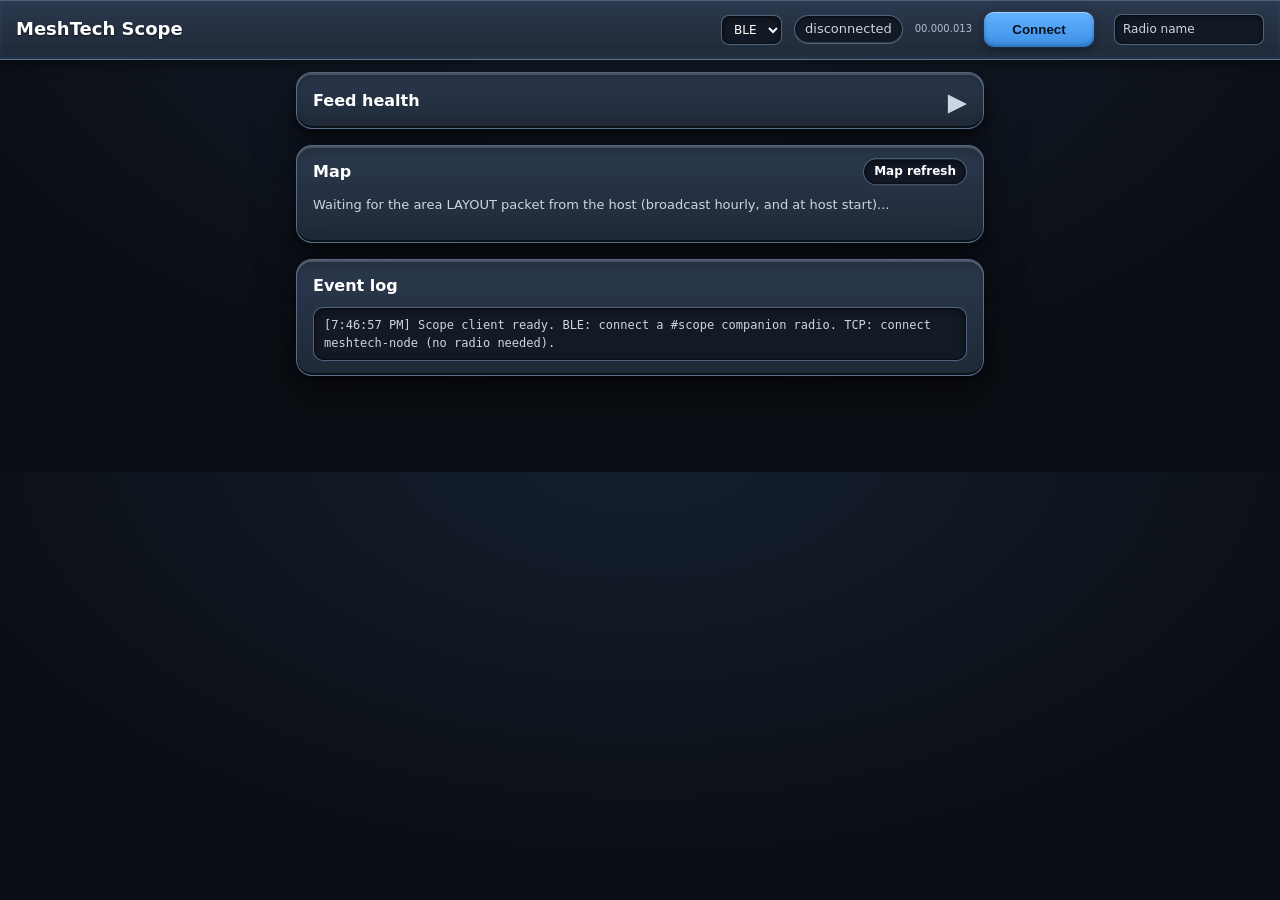
<file: app/index.html>
<!doctype html>
<html lang="en">
<head>
  <meta charset="UTF-8" />
  <meta name="viewport" content="width=device-width, initial-scale=1.0, viewport-fit=cover" />
  <meta name="theme-color" content="#0e1116" />
  <!-- connect-src ws: - SELF-CONTAINED RULE (PROJECT.md 2026-09-21):
       direct mode's feed link replaces the companion-radio link, so the
       page connects to the HOST NODE's ws:// address, not its own origin.
       Only ws:// is opened to the network; scripts/styles/forms stay self. -->
  <meta http-equiv="Content-Security-Policy" content="default-src 'self'; script-src 'self' 'sha256-IMX6UJL759Zrdd2wq0iOrBGmqtbjuDWuWc3wVtD6HJM='; style-src 'self' 'unsafe-inline'; img-src 'self' data:; connect-src 'self' ws:; object-src 'none'; base-uri 'none'; form-action 'none'" />
  <title>MeshTech Scope</title>
  <link rel="manifest" href="./manifest.webmanifest" />
  <meta name="mobile-web-app-capable" content="yes" />
  <meta name="apple-mobile-web-app-capable" content="yes" />
  <meta name="apple-mobile-web-app-status-bar-style" content="black-translucent" />
  <meta name="apple-mobile-web-app-title" content="Scope" />
  <link rel="icon" href="./icon.svg" type="image/svg+xml" />
  <link rel="apple-touch-icon" href="./icon-192.png" />
</head>
<body>
  <header>
    <h1>MeshTech Scope</h1>
    <select id="source-mode" aria-label="Packet source">
      <option value="radio">BLE</option>
      <option value="direct">TCP</option>
    </select>
    <span id="conn-state" data-state="disconnected">disconnected</span>
    <span id="app-version" class="appversion"></span>
    <button id="connect" class="primary">Connect</button>
    <input id="radio-name" placeholder="Radio name" />
  </header>
  <main>
    <div class="inputrow" id="node-link-row" hidden>
      <input id="node-host" placeholder="Host node address (e.g. 192.168.12.145)" />
      <input id="node-token" type="password" placeholder="Data-door password (once)" />
    </div>
    <div id="app-inner"></div>
    <div class="card">
      <h3>Event log</h3>
      <div id="log"></div>
    </div>
  </main>
  <link rel="stylesheet" href="./app.css" />
  <script type="module" src="./app.js"></script>
  <!-- Stage 1 (2026-09-22): the worker existed since the security
       review but was never REGISTERED, so the app was never
       installable. Register from the served origin only (sw.js is
       same-origin by definition); failure is logged, never fatal. -->
  <script>
    if ("serviceWorker" in navigator) {
      window.addEventListener("load", () => {
        // updateViaCache "none": the browser must NOT serve sw.js from
        // its own HTTP cache - with header-less servers (python
        // http.server, and hilltop's static handler) a stale worker
        // could otherwise pin the OLD app forever (the 2026-09-21
        // Ctrl+F5 wedge, root-caused 2026-09-22). check on every load.
        navigator.serviceWorker.register("./sw.js", {updateViaCache: "none"})
          .then((reg) => {
            if (reg.waiting) reg.waiting.postMessage({type: "SKIP_WAITING"});
            reg.addEventListener("updatefound", () => {
              const w = reg.installing;
              if (!w) return;
              w.addEventListener("statechange", () => {
                if (w.state === "installed" && navigator.serviceWorker.controller) {
                  w.postMessage({type: "SKIP_WAITING"});
                }
              });
            });
          })
          .catch((err) =>
            console.warn("service worker registration skipped:", String(err)));
      });
    }
  </script>
</body>
</html>
</file>
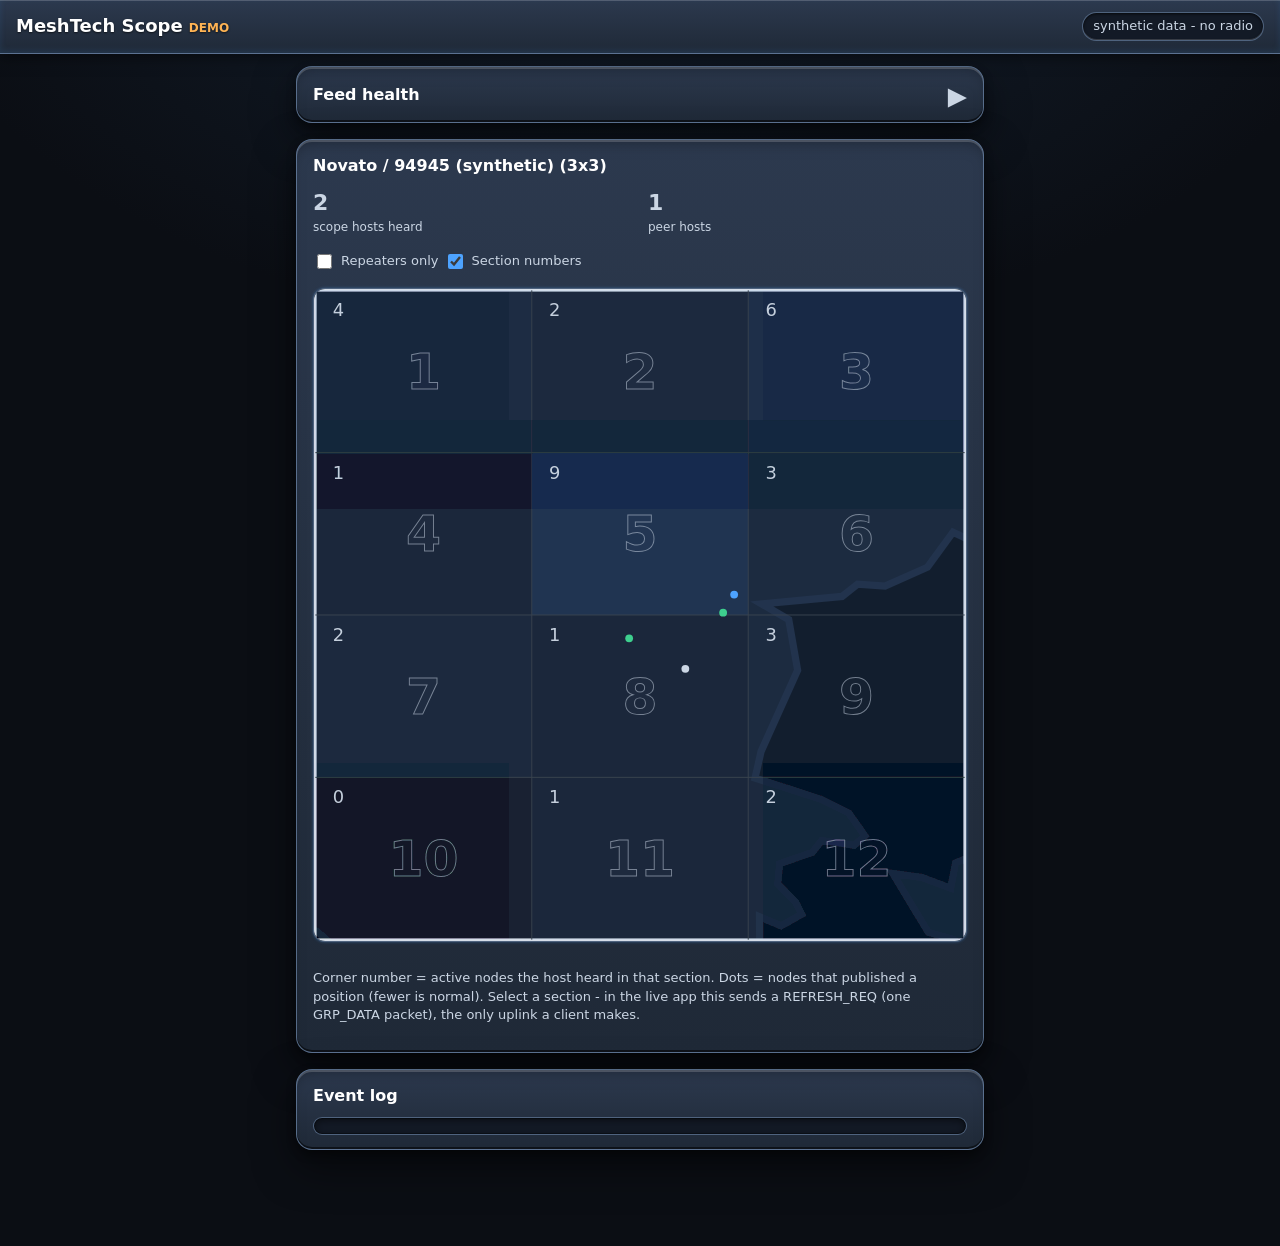
<file: app/demo.html>
<!doctype html>
<html lang="en">
<head>
  <meta charset="UTF-8" />
  <meta name="viewport" content="width=device-width, initial-scale=1.0, viewport-fit=cover" />
  <meta name="theme-color" content="#0e1116" />
  <meta http-equiv="Content-Security-Policy" content="default-src 'self'; script-src 'self'; style-src 'self' 'unsafe-inline'; img-src 'self' data:; connect-src 'self'; object-src 'none'; base-uri 'none'; form-action 'none'" />
  <title>MeshTech Scope - DEMO</title>
  <link rel="stylesheet" href="./demo.css" />
</head>
<body>
  <header>
    <h1>MeshTech Scope <span style="color:#ffb454;font-size:12px">DEMO</span></h1>
    <span id="conn-state" data-state="synthetic">synthetic data - no radio</span>
  </header>
  <main>
    <div id="app-inner"></div>
    <div class="card">
      <h3>Event log</h3>
      <div id="log"></div>
    </div>
  </main>
  <script type="module" src="./demo.js"></script>
</body>
</html>
</file>
<file: app/app.css>
:root{--bg: #0b0e14;--card: #161b23;--line: #232b36;--text: #e6ebf2;--muted: #8b98a8;--accent: #4da3ff;--good: #3ecf8e;--warn: #ffb454;--panel-hi: rgba(255, 255, 255, .18);--panel-lo: rgba(0, 0, 0, .55);--panel-edge: rgba(140, 172, 214, .5);--panel-drop: 0 16px 40px rgba(0, 0, 0, .5), 0 4px 10px rgba(0, 0, 0, .38);--panel-grad: linear-gradient(180deg, #2c394e 0%, #1f2937 100%);--screen-bg: #131a26;--screen-inset: inset 0 2px 8px rgba(0, 0, 0, .55), inset 0 0 0 1px rgba(0, 0, 0, .35);--glow-accent: 0 0 3px rgba(77, 163, 255, .35);--text: #ffffff;--muted: #cbd6e4}*{box-sizing:border-box}body{margin:0;background:radial-gradient(1200px 700px at 50% -8%,#14202f,var(--bg) 62%);color:var(--text);font:16px/1.45 system-ui,-apple-system,Segoe UI,Roboto,sans-serif}header{display:flex;align-items:center;gap:12px;padding:12px 16px;background:var(--panel-grad);border-bottom:1px solid var(--panel-edge);box-shadow:0 2px 14px #0000008c,inset 0 1px 0 var(--panel-hi),inset 0 -2px 6px #4da3ff1f;position:sticky;top:0;z-index:5}header h1{font-size:18px;margin:0;flex:1;text-shadow:0 1px 2px rgba(0,0,0,.6)}#conn-state{font-size:13px;padding:4px 10px;border-radius:999px;border:1px solid var(--panel-edge);background:var(--screen-bg);box-shadow:inset 0 1px 3px #000000b3,inset 0 -1px 0 var(--panel-hi);color:var(--muted)}#conn-state[data-state=connected]{color:var(--good);border-color:var(--good)}#conn-state[data-state=connecting]{color:var(--warn)}main{padding:12px 16px 80px;max-width:720px;margin:0 auto}.card{background:var(--panel-grad);border:1px solid var(--panel-edge);border-radius:16px;padding:14px 16px;margin-bottom:16px;box-shadow:var(--panel-drop),inset 0 2px 0 var(--panel-hi),inset 0 -2px 0 var(--panel-lo),inset 0 10px 18px -12px #00000080}.card h3{margin:0 0 10px;font-size:16px}.card h3{position:relative}.card h3 .maprefresh{position:absolute;right:0;top:50%;transform:translateY(-50%);font:inherit;font-size:12px;padding:4px 10px;border-radius:999px;border:1px solid var(--panel-edge);background:var(--screen-bg);color:var(--text);cursor:pointer;box-shadow:var(--screen-inset)}.card h3 .maprefresh:hover{border-color:var(--accent)}.card.collapsible .fhtoggle{display:flex;align-items:center;justify-content:space-between;margin:0 0 10px;padding:2px 0;cursor:pointer;-webkit-tap-highlight-color:transparent}.card.collapsible .fhtoggle .chev{font-size:2.4em;color:var(--muted);font-weight:300;line-height:.5}.card.collapsible.collapsed>:not(.fhtoggle){display:none}.card.collapsible.collapsed .fhtoggle{margin-bottom:0}.muted{color:var(--muted);font-size:13px}.statgrid{display:grid;grid-template-columns:repeat(auto-fit,minmax(160px,1fr));gap:10px 16px;margin-bottom:10px}.statgrid .big{display:block;font-size:22px;font-weight:600}.statgrid>div{color:var(--muted);font-size:12px}svg.areamap{width:100%;aspect-ratio:1;margin:8px 0;border-radius:12px;background:var(--screen-bg);border:1px solid var(--panel-edge);box-shadow:var(--screen-inset),var(--glow-accent)}svg.areamap .water{fill:#080d16}svg.areamap .land{fill:#182234;stroke:#223048;stroke-width:.004}svg.areamap .cover{fill:#1b223059;stroke:#d5dde8}svg.areamap .gridline{stroke:#39434f}svg.areamap .heat{fill:var(--accent)}svg.areamap .ghost{fill:#8b98a80f;stroke:#c3cedd;font-weight:700;font-family:inherit;pointer-events:none;opacity:.55}svg.areamap .cell{fill:transparent;cursor:pointer}svg.areamap .cell:hover{fill:#4da3ff14}svg.areamap .cellcount{fill:#cfd9e6;font-weight:400;opacity:.95;pointer-events:none}svg.areamap .dot{stroke:none}svg.areamap .dot-repeater{fill:var(--good)}svg.areamap .dot-companion{fill:var(--accent)}svg.areamap .dot-unknown{fill:var(--muted)}svg.areamap.sectionmap{aspect-ratio:auto;height:300px}svg.areamap .sqdim{fill:#1b223073}svg.areamap .sectbounds{fill:transparent;stroke:var(--accent);stroke-width:.003}svg.areamap .route-ghost{opacity:0;pointer-events:none}svg.areamap .route-ghost.show{opacity:1}svg.areamap .route-ghost polyline{fill:none;stroke:var(--warn);stroke-width:2px;stroke-dasharray:6 4;opacity:.8}svg.areamap .route-ghost circle{fill:var(--warn);opacity:.7}.rname .rarrow{color:var(--accent);font-weight:700;padding:0 2px}button.route{width:100%;text-align:left;display:flex;justify-content:space-between;gap:8px;padding:10px 12px;margin-bottom:6px;border-radius:10px;border:1px solid var(--panel-edge);background:var(--panel-grad);color:var(--text);font:inherit;cursor:pointer;box-shadow:0 2px 6px #0006,inset 0 1px 0 var(--panel-hi),inset 0 -1px 0 var(--panel-lo);transition:box-shadow .12s ease,transform .12s ease}button.route:hover{box-shadow:0 2px 6px #0006,inset 0 1px 0 var(--panel-hi),inset 0 -1px 0 var(--panel-lo),var(--glow-accent)}.route .rmuted{color:var(--muted);font-size:13px}button.primary{background:linear-gradient(180deg,#63b2ff,#3d8fe6);color:#06121f;border:none;border-radius:10px;padding:10px 14px;font-weight:600;cursor:pointer;margin-right:8px;box-shadow:0 2px 8px #00000073,inset 0 1px #ffffff73,inset 0 -2px 4px #00285059,var(--glow-accent)}button.primary:disabled{opacity:.5}#connect{min-width:110px}#radio-name{width:150px;flex:0 1 auto;background:var(--screen-bg);border:1px solid var(--panel-edge);color:var(--text);border-radius:8px;padding:6px 8px;font:inherit;font-size:12px;box-shadow:var(--screen-inset)}#radio-name:disabled{opacity:.5}#radio-name::placeholder{color:var(--muted)}#connect[data-mode=connected]{background:linear-gradient(180deg,#10161f,#1a2330);box-shadow:inset 0 2px 4px #000a14a6,inset 0 -1px 2px #5a82b42e;color:var(--good);border-color:var(--good)}#log{font:12px/1.5 ui-monospace,Menlo,Consolas,monospace;color:var(--muted);max-height:140px;overflow:auto;background:var(--screen-bg);border:1px solid var(--panel-edge);border-radius:10px;padding:8px 10px;box-shadow:var(--screen-inset)}.filter{display:inline-flex;align-items:center;gap:6px;font-size:13px;color:var(--muted, #8b93a1);margin:4px 0 8px;cursor:pointer}.filter input[type=checkbox]{accent-color:var(--accent, #4da3ff);width:15px;height:15px}svg.trail{width:100%;height:220px;background:var(--screen-bg);border-radius:10px;border:1px solid var(--panel-edge);box-shadow:var(--screen-inset),var(--glow-accent)}svg.trail circle{fill:var(--accent)}svg.trail polyline{stroke:var(--accent);stroke-width:.005;fill:none;opacity:.5}svg.trail.aging-fading polyline{opacity:.3}svg.trail.aging-fading circle{opacity:.45}svg.trail.aging-overdue polyline{opacity:.55;stroke-dasharray:.012 .008}svg.trail.aging-overdue circle{opacity:.4}svg.trail.aging-overdue circle.pulse,svg.trail.aging-ghost circle.pulse{display:none}svg.trail.aging-ghost polyline{opacity:.15}svg.trail.aging-ghost polyline{stroke-dasharray:.005 .01}svg.trail.aging-ghost circle{opacity:.2}svg.trail circle.pulse{fill:var(--warn);opacity:.95}svg.trail circle.pulsetail{fill:var(--warn);pointer-events:none}svg.trail circle.pulse{filter:drop-shadow(0 0 .003 var(--warn))}svg.trail circle.pulse{display:initial!important}svg.trail .hoplabel{font-size:.003px;fill:#aeb8c6;opacity:.9;paint-order:stroke;stroke:#0b0e13;stroke-width:.0008px;pointer-events:none}@media(prefers-reduced-motion:reduce){svg.trail circle.pulse{filter:none}}.aging{display:inline-block;padding:1px 8px;border-radius:999px;font-size:11px;border:1px solid var(--line);color:var(--muted);vertical-align:middle}.aging-fresh{color:var(--good);border-color:var(--good)}.aging-overdue{color:var(--warn);border-color:var(--warn)}.inputrow{display:flex;gap:8px;margin:8px 0 12px}.inputrow[hidden]{display:none}.inputrow input{flex:1;background:var(--screen-bg);border:1px solid var(--panel-edge);color:var(--text);border-radius:10px;padding:10px 12px;font:inherit;box-shadow:var(--screen-inset)}#source-mode{background:var(--screen-bg);border:1px solid var(--panel-edge);color:var(--text);border-radius:8px;padding:6px 8px;font:inherit;font-size:12px;box-shadow:var(--screen-inset)}#source-mode:disabled{opacity:.5}@media(max-width:600px){header{flex-wrap:wrap;padding:10px 12px;gap:8px}header h1{font-size:16px}#conn-state{font-size:12px;padding:3px 8px}button{min-height:44px}button.primary{min-height:44px;padding:10px 16px}button.route{min-height:48px;padding:12px}#connect{min-width:130px}.inputrow{flex-wrap:wrap}.inputrow input{min-width:0;flex:1 1 160px;min-height:44px;font-size:16px}#source-mode{font-size:16px;max-width:150px;min-width:0}#conn-state{order:4}#connect{order:5;margin-right:0}#radio-name{order:6;flex:0 1 124px;min-width:0;margin-left:auto}header h1{white-space:nowrap;flex-shrink:0;min-width:200px}#source-mode{flex:0 0 75px}.card h3 .maprefresh{min-height:32px}main{padding:10px 10px 72px}.card{padding:12px;border-radius:14px;margin-bottom:12px}.card h3{font-size:15px}.statgrid{grid-template-columns:repeat(auto-fit,minmax(140px,1fr));gap:8px 10px}.statgrid .big{font-size:19px}svg.areamap.sectionmap{height:min(58vw,300px)}svg.trail{height:min(52vw,220px)}#log{max-height:110px;font-size:11px;padding:6px 8px}}@media(hover:none){svg.areamap .cell:active{fill:#4da3ff14}}.appversion{font-size:10px;color:var(--muted);opacity:.85;white-space:nowrap}.dotlegend{display:flex;gap:14px;flex-wrap:wrap;font-size:11px;color:var(--muted);margin:2px 0 4px}.dotlegend-item{display:inline-flex;align-items:center;gap:5px}.dotlegend-dot{width:8px;height:8px;border-radius:50%;display:inline-block}
</file>
<file: app/demo.css>
:root{--bg: #0b0e14;--card: #161b23;--line: #232b36;--text: #e6ebf2;--muted: #8b98a8;--accent: #4da3ff;--good: #3ecf8e;--warn: #ffb454;--panel-hi: rgba(255, 255, 255, .18);--panel-lo: rgba(0, 0, 0, .55);--panel-edge: rgba(140, 172, 214, .5);--panel-drop: 0 16px 40px rgba(0, 0, 0, .5), 0 4px 10px rgba(0, 0, 0, .38);--panel-grad: linear-gradient(180deg, #2c394e 0%, #1f2937 100%);--screen-bg: #131a26;--screen-inset: inset 0 2px 8px rgba(0, 0, 0, .55), inset 0 0 0 1px rgba(0, 0, 0, .35);--glow-accent: 0 0 3px rgba(77, 163, 255, .35);--text: #ffffff;--muted: #cbd6e4}*{box-sizing:border-box}body{margin:0;background:radial-gradient(1200px 700px at 50% -8%,#14202f,var(--bg) 62%);color:var(--text);font:16px/1.45 system-ui,-apple-system,Segoe UI,Roboto,sans-serif}header{display:flex;align-items:center;gap:12px;padding:12px 16px;background:var(--panel-grad);border-bottom:1px solid var(--panel-edge);box-shadow:0 2px 14px #0000008c,inset 0 1px 0 var(--panel-hi),inset 0 -2px 6px #4da3ff1f;position:sticky;top:0;z-index:5}header h1{font-size:18px;margin:0;flex:1;text-shadow:0 1px 2px rgba(0,0,0,.6)}#conn-state{font-size:13px;padding:4px 10px;border-radius:999px;border:1px solid var(--panel-edge);background:var(--screen-bg);box-shadow:inset 0 1px 3px #000000b3,inset 0 -1px 0 var(--panel-hi);color:var(--muted)}#conn-state[data-state=connected]{color:var(--good);border-color:var(--good)}#conn-state[data-state=connecting]{color:var(--warn)}main{padding:12px 16px 80px;max-width:720px;margin:0 auto}.card{background:var(--panel-grad);border:1px solid var(--panel-edge);border-radius:16px;padding:14px 16px;margin-bottom:16px;box-shadow:var(--panel-drop),inset 0 2px 0 var(--panel-hi),inset 0 -2px 0 var(--panel-lo),inset 0 10px 18px -12px #00000080}.card h3{margin:0 0 10px;font-size:16px}.card h3{position:relative}.card h3 .maprefresh{position:absolute;right:0;top:50%;transform:translateY(-50%);font:inherit;font-size:12px;padding:4px 10px;border-radius:999px;border:1px solid var(--panel-edge);background:var(--screen-bg);color:var(--text);cursor:pointer;box-shadow:var(--screen-inset)}.card h3 .maprefresh:hover{border-color:var(--accent)}.card.collapsible .fhtoggle{display:flex;align-items:center;justify-content:space-between;margin:0 0 10px;padding:2px 0;cursor:pointer;-webkit-tap-highlight-color:transparent}.card.collapsible .fhtoggle .chev{font-size:2.4em;color:var(--muted);font-weight:300;line-height:.5}.card.collapsible.collapsed>:not(.fhtoggle){display:none}.card.collapsible.collapsed .fhtoggle{margin-bottom:0}.muted{color:var(--muted);font-size:13px}.statgrid{display:grid;grid-template-columns:repeat(auto-fit,minmax(160px,1fr));gap:10px 16px;margin-bottom:10px}.statgrid .big{display:block;font-size:22px;font-weight:600}.statgrid>div{color:var(--muted);font-size:12px}svg.areamap{width:100%;aspect-ratio:1;margin:8px 0;border-radius:12px;background:var(--screen-bg);border:1px solid var(--panel-edge);box-shadow:var(--screen-inset),var(--glow-accent)}svg.areamap .water{fill:#080d16}svg.areamap .land{fill:#182234;stroke:#223048;stroke-width:.004}svg.areamap .cover{fill:#1b223059;stroke:#d5dde8}svg.areamap .gridline{stroke:#39434f}svg.areamap .heat{fill:var(--accent)}svg.areamap .ghost{fill:#8b98a80f;stroke:#c3cedd;font-weight:700;font-family:inherit;pointer-events:none;opacity:.55}svg.areamap .cell{fill:transparent;cursor:pointer}svg.areamap .cell:hover{fill:#4da3ff14}svg.areamap .cellcount{fill:#cfd9e6;font-weight:400;opacity:.95;pointer-events:none}svg.areamap .dot{stroke:none}svg.areamap .dot-repeater{fill:var(--good)}svg.areamap .dot-companion{fill:var(--accent)}svg.areamap .dot-unknown{fill:var(--muted)}svg.areamap.sectionmap{aspect-ratio:auto;height:300px}svg.areamap .sqdim{fill:#1b223073}svg.areamap .sectbounds{fill:transparent;stroke:var(--accent);stroke-width:.003}svg.areamap .route-ghost{opacity:0;pointer-events:none}svg.areamap .route-ghost.show{opacity:1}svg.areamap .route-ghost polyline{fill:none;stroke:var(--warn);stroke-width:2px;stroke-dasharray:6 4;opacity:.8}svg.areamap .route-ghost circle{fill:var(--warn);opacity:.7}.rname .rarrow{color:var(--accent);font-weight:700;padding:0 2px}button.route{width:100%;text-align:left;display:flex;justify-content:space-between;gap:8px;padding:10px 12px;margin-bottom:6px;border-radius:10px;border:1px solid var(--panel-edge);background:var(--panel-grad);color:var(--text);font:inherit;cursor:pointer;box-shadow:0 2px 6px #0006,inset 0 1px 0 var(--panel-hi),inset 0 -1px 0 var(--panel-lo);transition:box-shadow .12s ease,transform .12s ease}button.route:hover{box-shadow:0 2px 6px #0006,inset 0 1px 0 var(--panel-hi),inset 0 -1px 0 var(--panel-lo),var(--glow-accent)}.route .rmuted{color:var(--muted);font-size:13px}button.primary{background:linear-gradient(180deg,#63b2ff,#3d8fe6);color:#06121f;border:none;border-radius:10px;padding:10px 14px;font-weight:600;cursor:pointer;margin-right:8px;box-shadow:0 2px 8px #00000073,inset 0 1px #ffffff73,inset 0 -2px 4px #00285059,var(--glow-accent)}button.primary:disabled{opacity:.5}#connect{min-width:110px}#radio-name{width:150px;flex:0 1 auto;background:var(--screen-bg);border:1px solid var(--panel-edge);color:var(--text);border-radius:8px;padding:6px 8px;font:inherit;font-size:12px;box-shadow:var(--screen-inset)}#radio-name:disabled{opacity:.5}#radio-name::placeholder{color:var(--muted)}#connect[data-mode=connected]{background:linear-gradient(180deg,#10161f,#1a2330);box-shadow:inset 0 2px 4px #000a14a6,inset 0 -1px 2px #5a82b42e;color:var(--good);border-color:var(--good)}#log{font:12px/1.5 ui-monospace,Menlo,Consolas,monospace;color:var(--muted);max-height:140px;overflow:auto;background:var(--screen-bg);border:1px solid var(--panel-edge);border-radius:10px;padding:8px 10px;box-shadow:var(--screen-inset)}.filter{display:inline-flex;align-items:center;gap:6px;font-size:13px;color:var(--muted, #8b93a1);margin:4px 0 8px;cursor:pointer}.filter input[type=checkbox]{accent-color:var(--accent, #4da3ff);width:15px;height:15px}svg.trail{width:100%;height:220px;background:var(--screen-bg);border-radius:10px;border:1px solid var(--panel-edge);box-shadow:var(--screen-inset),var(--glow-accent)}svg.trail circle{fill:var(--accent)}svg.trail polyline{stroke:var(--accent);stroke-width:.005;fill:none;opacity:.5}svg.trail.aging-fading polyline{opacity:.3}svg.trail.aging-fading circle{opacity:.45}svg.trail.aging-overdue polyline{opacity:.55;stroke-dasharray:.012 .008}svg.trail.aging-overdue circle{opacity:.4}svg.trail.aging-overdue circle.pulse,svg.trail.aging-ghost circle.pulse{display:none}svg.trail.aging-ghost polyline{opacity:.15}svg.trail.aging-ghost polyline{stroke-dasharray:.005 .01}svg.trail.aging-ghost circle{opacity:.2}svg.trail circle.pulse{fill:var(--warn);opacity:.95}svg.trail circle.pulsetail{fill:var(--warn);pointer-events:none}svg.trail circle.pulse{filter:drop-shadow(0 0 .003 var(--warn))}svg.trail circle.pulse{display:initial!important}svg.trail .hoplabel{font-size:.003px;fill:#aeb8c6;opacity:.9;paint-order:stroke;stroke:#0b0e13;stroke-width:.0008px;pointer-events:none}@media(prefers-reduced-motion:reduce){svg.trail circle.pulse{filter:none}}.aging{display:inline-block;padding:1px 8px;border-radius:999px;font-size:11px;border:1px solid var(--line);color:var(--muted);vertical-align:middle}.aging-fresh{color:var(--good);border-color:var(--good)}.aging-overdue{color:var(--warn);border-color:var(--warn)}.inputrow{display:flex;gap:8px;margin:8px 0 12px}.inputrow[hidden]{display:none}.inputrow input{flex:1;background:var(--screen-bg);border:1px solid var(--panel-edge);color:var(--text);border-radius:10px;padding:10px 12px;font:inherit;box-shadow:var(--screen-inset)}#source-mode{background:var(--screen-bg);border:1px solid var(--panel-edge);color:var(--text);border-radius:8px;padding:6px 8px;font:inherit;font-size:12px;box-shadow:var(--screen-inset)}#source-mode:disabled{opacity:.5}@media(max-width:600px){header{flex-wrap:wrap;padding:10px 12px;gap:8px}header h1{font-size:16px}#conn-state{font-size:12px;padding:3px 8px}button{min-height:44px}button.primary{min-height:44px;padding:10px 16px}button.route{min-height:48px;padding:12px}#connect{min-width:130px}.inputrow{flex-wrap:wrap}.inputrow input{min-width:0;flex:1 1 160px;min-height:44px;font-size:16px}#source-mode{font-size:16px;max-width:150px;min-width:0}#conn-state{order:4}#connect{order:5;margin-right:0}#radio-name{order:6;flex:0 1 124px;min-width:0;margin-left:auto}header h1{white-space:nowrap;flex-shrink:0;min-width:200px}#source-mode{flex:0 0 75px}.card h3 .maprefresh{min-height:32px}main{padding:10px 10px 72px}.card{padding:12px;border-radius:14px;margin-bottom:12px}.card h3{font-size:15px}.statgrid{grid-template-columns:repeat(auto-fit,minmax(140px,1fr));gap:8px 10px}.statgrid .big{font-size:19px}svg.areamap.sectionmap{height:min(58vw,300px)}svg.trail{height:min(52vw,220px)}#log{max-height:110px;font-size:11px;padding:6px 8px}}@media(hover:none){svg.areamap .cell:active{fill:#4da3ff14}}.appversion{font-size:10px;color:var(--muted);opacity:.85;white-space:nowrap}.dotlegend{display:flex;gap:14px;flex-wrap:wrap;font-size:11px;color:var(--muted);margin:2px 0 4px}.dotlegend-item{display:inline-flex;align-items:center;gap:5px}.dotlegend-dot{width:8px;height:8px;border-radius:50%;display:inline-block}
</file>
